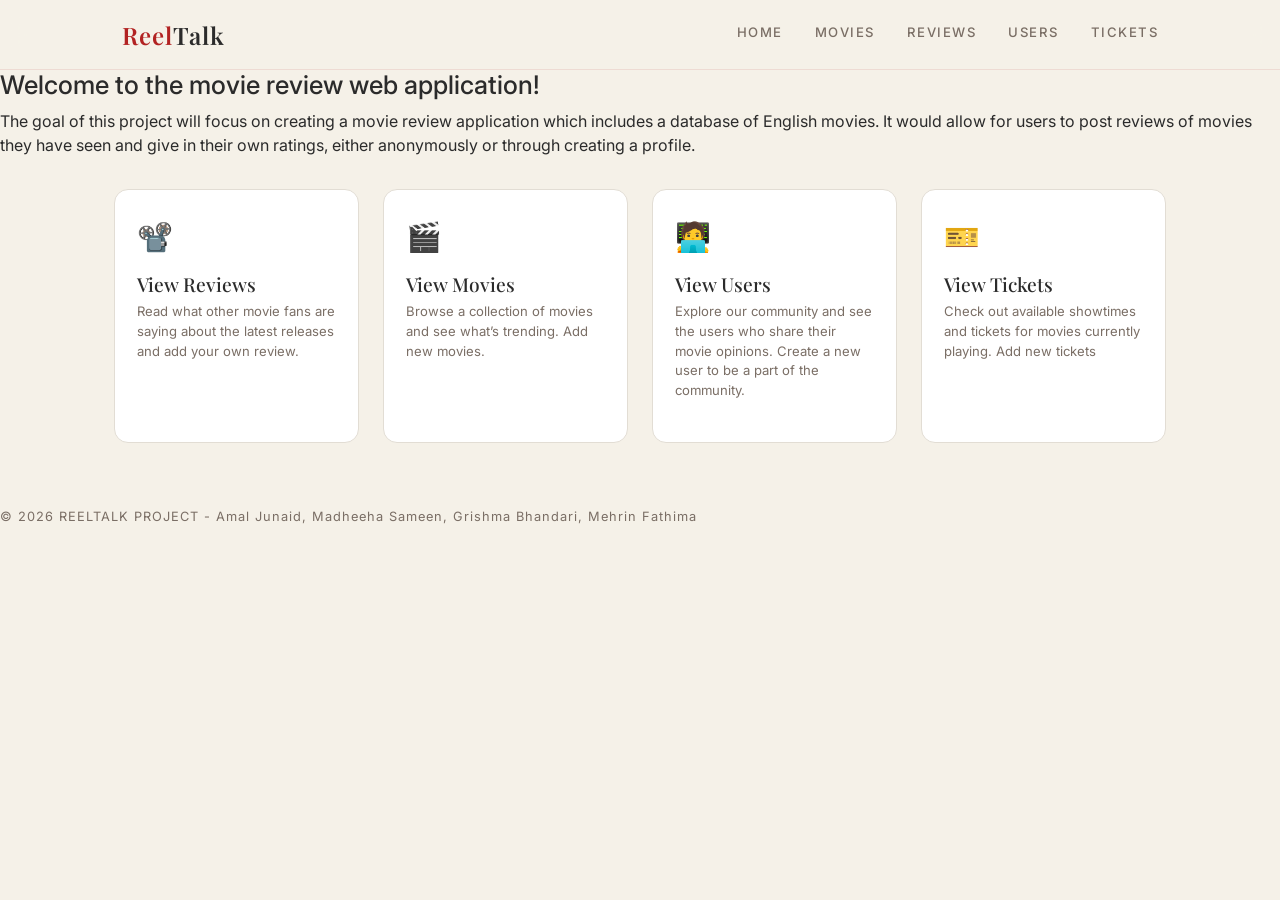
<file: Project/src/main/resources/static/index.html>
<!DOCTYPE html>
<html lang="en">
<head>
    <meta charset="UTF-8">
    <meta name="viewport" content="width=device-width, initial-scale=1.0">
    <title>ReelTalk</title>
    <link href="https://cdn.jsdelivr.net/npm/bootstrap@5.3.2/dist/css/bootstrap.min.css" rel="stylesheet">
    <link href="https://fonts.googleapis.com/css2?family=Playfair+Display:wght@400;500;600&family=Inter:wght@300;400;500&display=swap" rel="stylesheet">
    <link rel="stylesheet" href="css/style.css">
</head>
<body>

<nav class="navbar">
    <div class="nav-content">
        <a href="/" class="nav-logo">Reel<span>Talk</span></a>

        <div class="nav-links">
            <a href="/">Home</a>
            <a href="/movies.html">Movies</a>
            <a href="/reviews.html">Reviews</a>
            <a href="/users.html">Users</a>
            <a href="/tickets.html">Tickets</a>
        </div>
    </div>
</nav>

<div class="header-container">
    <h2 style="font-size: 1.6rem">Welcome to the movie review web application!</h2>
    <div class="subtitle">The goal of this project will focus on creating a movie review application which includes a database of English movies. It would allow for users to post reviews of movies they have seen and give in their own ratings, either anonymously or through creating a profile.</div>
</div>

<!-- The Grid Layout -->
<div class="main-dashboard">


    <a href="/reviews.html" class="nav-card">
        <div class="icon-placeholder">📽️</div>
        <h3>View Reviews</h3>
        <p>Read what other movie fans are saying about the latest releases and add your own review.</p>
    </a>

    <a href="/movies.html" class="nav-card">
        <div class="icon-placeholder">🎬</div>
        <h3>View Movies</h3>
        <p>Browse a collection of movies and see what’s trending. Add new movies.</p>
    </a>

    <a href="/users.html" class="nav-card">
        <div class="icon-placeholder">🧑‍💻</div>
        <h3>View Users</h3>
        <p>Explore our community and see the users who share their movie opinions. Create a new user to be a part of the community.</p>
    </a>

    <a href="/tickets.html" class="nav-card">
        <div class="icon-placeholder">🎫</div>
        <h3>View Tickets</h3>
        <p>Check out available showtimes and tickets for movies currently playing. Add new tickets</p>
    </a>


</div>

<div style="margin-top: 4rem; color: var(--text-muted); font-size: 0.8rem; letter-spacing: 1px;">
    © 2026 REELTALK PROJECT - Amal Junaid, Madheeha Sameen, Grishma Bhandari, Mehrin Fathima
</div>

</body>
</html>
</file>
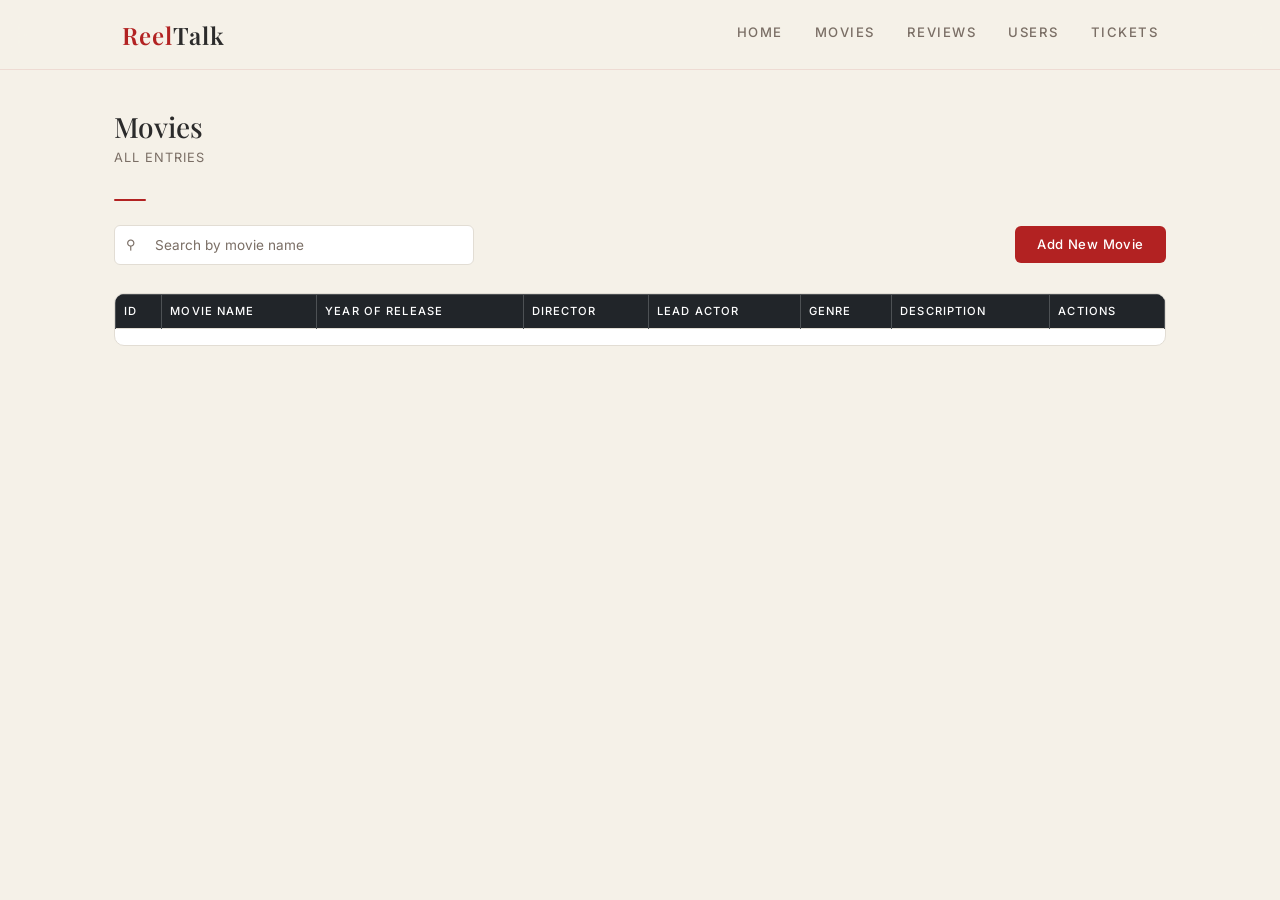
<file: Project/src/main/resources/static/movies.html>
<!DOCTYPE html>
<html lang="en">
<head>
    <!-- Name: Amal Junaid -->
    <!-- ID: 751008715 -->
    <meta charset="UTF-8">
    <title>Movies</title>
    <link href="https://cdn.jsdelivr.net/npm/bootstrap@5.3.2/dist/css/bootstrap.min.css" rel="stylesheet">
    <link href="https://fonts.googleapis.com/css2?family=Playfair+Display:wght@400;500;600&family=Inter:wght@300;400;500&display=swap" rel="stylesheet">
    <link rel="stylesheet" href="css/style.css">
    <script src="https://code.jquery.com/jquery-3.6.0.min.js"></script>
</head>
<body>
<nav class="navbar">
    <div class="nav-content">
        <a href="/" class="nav-logo">Reel<span>Talk</span></a>

        <div class="nav-links">
            <a href="/">Home</a>
            <a href="/movies.html">Movies</a>
            <a href="/reviews.html">Reviews</a>
            <a href="/users.html">Users</a>
            <a href="/tickets.html">Tickets</a>
        </div>
    </div>
</nav>

<div class="page-wrapper">
    <h1 class="page-title">Movies</h1>
    <p class="page-subtitle">All entries</p>
    <div class="red-rule"></div>
    <div class="toolbar">
        <div class="search-wrap">
            <span class="search-icon">&#9906;</span>
            <!-- Search -->
            <input type="text" id="searchInput" placeholder="Search by movie name">
        </div>
        <!-- Add Button -->
        <button class="btn-add" id="addBtn">Add New Movie</button>
    </div>


    <!-- Table -->
    <div class="table-card">
        <table class="table table-bordered table-hover">
            <thead class="table-dark">
            <tr>
                <th>ID</th>
                <th>Movie Name</th>
                <th>Year of Release</th>
                <th>Director</th>
                <th>Lead Actor</th>
                <th>Genre</th>
                <th>Description</th>
                <th>Actions</th>
            </tr>
            </thead>
            <tbody id="movieTable"></tbody>
        </table>
    </div>
    <!-- Form -->
    <div id="movieForm" class="modal-content" style="display:none;">
        <input type="hidden" id="movieId">

        <div>
            <label for="movieName">Movie Name</label>
            <input type="text" id="movieName" class="form-control" placeholder="Name of movie">
        </div>
        <div>
            <label for="releaseYear">Year of Release</label>
            <input type="number" id="releaseYear" class="form-control" placeholder="Movie release year">
        </div>
        <div>
            <label for="director">Director</label>
            <input type="text" id="director" class="form-control" placeholder="Movie director">
        </div>
        <div>
            <label for="leadActor">Lead Actor</label>
            <input type="text" id="leadActor" class="form-control" placeholder="Lead actor">
        </div>
        <div>
            <label for="genre">Genre</label>
            <input type="text" id="genre" class="form-control" placeholder="Movie genre">
        </div>
        <div>
            <label for="description">Description</label>
            <input type="text" id="description" class="form-control" placeholder="Movie premise">
        </div>

        <button class="btn btn-success" id="saveBtn">Save</button>
        <button class="btn btn-secondary" id="cancelBtn">Cancel</button>
    </div>

</div>
<script>
    const API_URL = "http://localhost:8080/api/movies";

    //function for loading rows into table
    function loadMovies(){
        $.get(API_URL,function(data){
            let rows="";
            data.forEach(movie => {
                rows+=`
                <tr>
                <td>${movie.id}</td>
                <td>${movie.movieName}</td>
                <td>${movie.releaseYear}</td>
                <td>${movie.director}</td>
                <td>${movie.leadActor}</td>
                <td>${movie.genre}</td>
                <td>${movie.description}</td>
                <td>
                    <button class="btn btn-warning btn-sm editBtn" data-id="${movie.id}">Edit</button>
                    <button class="btn btn-danger btn-sm deleteBtn" data-id="${movie.id}">Delete</button>
                </td>
                </tr>
                `;
            });
            $("#movieTable").html(rows);
        });
    }

    // Deleting a record
    $(document).on("click", ".deleteBtn", function() {
        let id = $(this).data("id");

        $.ajax({
            url: `${API_URL}/${id}`,
            type: "DELETE",
            success: function() {
                loadMovies();
            }
        });
    });
    // Editing a record button
    $(document).on("click", ".editBtn", function() {
        let id = $(this).data("id");

        $.get(`${API_URL}/${id}`, function(movie) {
            $("#movieId").val(movie.id);
            $("#movieName").val(movie.movieName);
            $("#releaseYear").val(movie.releaseYear);
            $("#director").val(movie.director);
            $("#leadActor").val(movie.leadActor);
            $("#genre").val(movie.genre);
            $("#description").val(movie.description);


            $("#movieForm").show();
        });
    });
    // Searching using movie name
    $("#searchInput").on("input", function() {
        let query = $(this).val();

        if (query === "") {
            loadMovies();
            return;
        }

        $.get(`${API_URL}/search?name=${query}`, function(data) {
            let rows = "";
            data.forEach(movie => {
                rows += `
                <tr>
                <td>${movie.id}</td>
                <td>${movie.movieName}</td>
                <td>${movie.releaseYear}</td>
                <td>${movie.director}</td>
                <td>${movie.leadActor}</td>
                <td>${movie.genre}</td>
                <td>${movie.description}</td>
                    <td>
                        <button class="btn btn-warning btn-sm editBtn" data-id="${movie.id}">Edit</button>
                        <button class="btn btn-danger btn-sm deleteBtn" data-id="${movie.id}">Delete</button>
                    </td>
                </tr>
            `;
            });
            $("#movieTable").html(rows);
        });
    });

    //showing form when add button is clicked
    $("#addBtn").click(function (){
        $("#movieId").val("");
        $("#movieName").val("");
        $("#releaseYear").val("");
        $("#director").val("");
        $("#leadActor").val("");
        $("#genre").val("");
        $("#description").val("");


        $("#movieForm").show();
    });

    //saving changes when form filled for adding new or updating existing movie
    $("#saveBtn").click(function() {
        console.log("Save button clicked");
        let id = $("#movieId").val();

        let movie = {
            movieName: $("#movieName").val(),
            releaseYear: parseInt($("#releaseYear").val()),
            director: $("#director").val(),
            leadActor: $("#leadActor").val(),
            genre: $("#genre").val(),
            description: $("#description").val()
        };
        if (!movie.movieName) {
            alert("Movie name is required");
            return;
        }

        if (!movie.releaseYear || isNaN(movie.releaseYear)) {
            alert("Valid release year is required");
            return;
        }

        if (!movie.director) {
            alert("Director is required");
            return;
        }

        if (!movie.leadActor){
            alert("Lead Actor is required")
            return;
        }

        if (!movie.genre){
            alert("Genre is required")
            return;
        }

        if (!movie.description){
            alert("description is required")
            return;
        }


        if (id) {
            //updating existing
            $.ajax({
                url: `${API_URL}/${id}`,
                type: "PUT",
                contentType: "application/json",
                data: JSON.stringify(movie),
                success: function() {
                    loadMovies();
                    $("#movieForm").hide();
                }
            });
        } else {
            //creating new
            $.ajax({
                url: API_URL,
                type: "POST",
                contentType: "application/json",
                data: JSON.stringify(movie),
                success: function() {
                    loadMovies();
                    $("#movieForm").hide();
                }
            });
        }
    });
    //cancelling form
    $("#cancelBtn").click(function (){
        console.log("Save button clicked");
        $("#movieForm").hide();
    });

    //loading table when web app loads
    $(document).ready(function (){
        loadMovies();
    });

</script>
</body>
</html>
</file>
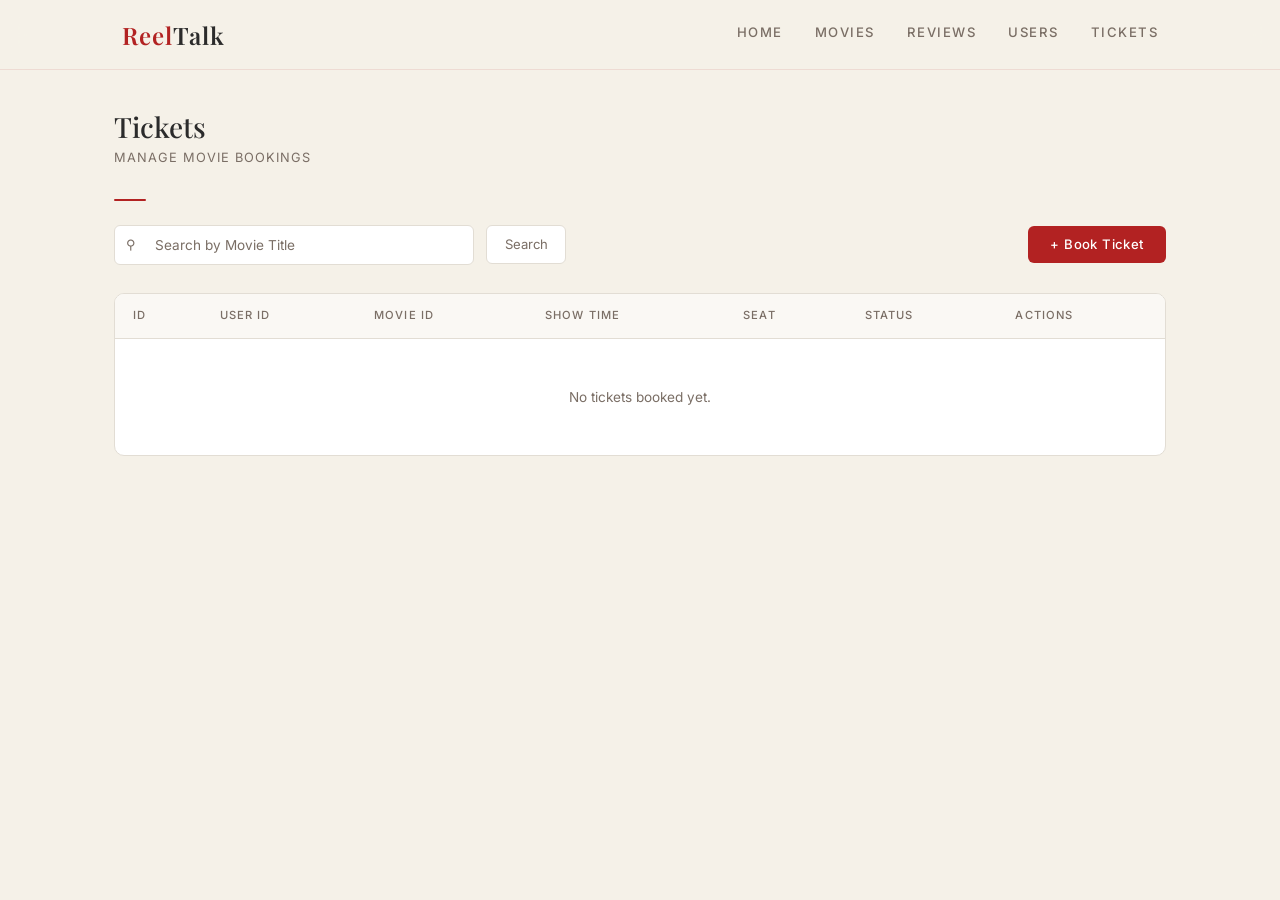
<file: Project/src/main/resources/static/tickets.html>
<!--GRISHMA BHANDARI 761001853-->
<!DOCTYPE html>
<html lang="en">
<head>
    <meta charset="UTF-8">
    <meta name="viewport" content="width=device-width, initial-scale=1.0">
    <title>ReelTalk - Tickets</title>

    <link href="https://cdn.jsdelivr.net/npm/bootstrap@5.3.2/dist/css/bootstrap.min.css" rel="stylesheet">
    <link href="https://fonts.googleapis.com/css2?family=Playfair+Display:wght@400;500;600&family=Inter:wght@300;400;500&display=swap" rel="stylesheet">
    <link rel="stylesheet" href="css/style.css">

    <script src="https://code.jquery.com/jquery-3.7.1.min.js"></script>
</head>

<body>

<nav class="navbar">
    <div class="nav-content">
        <a href="index.html" class="nav-logo">Reel<span>Talk</span></a>

        <div class="nav-links">
            <a href="index.html">Home</a>
            <a href="movies.html">Movies</a>
            <a href="reviews.html">Reviews</a>
            <a href="users.html">Users</a>
            <a href="tickets.html">Tickets</a>
        </div>
    </div>
</nav>

<div class="page-wrapper">

    <h1 class="page-title">Tickets</h1>
    <p class="page-subtitle">Manage movie bookings</p>

    <div class="red-rule"></div>

    <div class="toolbar">
        <div class="search-wrap">
            <span class="search-icon">&#9906;</span>
            <input type="text" id="searchInput" placeholder="Search by Movie Title">
        </div>

        <button type="button" class="btn-search" id="searchBtn">Search</button>
        <button type="button" class="btn-add" id="addBtn">+ Book Ticket</button>
    </div>

    <div class="table-card">
        <table>
            <thead>
            <tr>
                <th>ID</th>
                <th>User ID</th>
                <th>Movie ID</th>
                <th>Show Time</th>
                <th>Seat</th>
                <th>Status</th>
                <th>Actions</th>
            </tr>
            </thead>

            <tbody id="ticketTable">
            <tr>
                <td colspan="7" class="empty-state">No tickets booked yet.</td>
            </tr>
            </tbody>
        </table>
    </div>

</div>

<div class="modal fade" id="ticketModal" tabindex="-1">
    <div class="modal-dialog modal-dialog-centered">
        <div class="modal-content">

            <div class="modal-header">
                <h5 class="modal-title">Ticket Form</h5>
                <button type="button" class="btn-close" data-bs-dismiss="modal"></button>
            </div>

            <div class="modal-body">

                <input type="hidden" id="ticketId">

                <div class="mb-3">
                    <label>User ID</label>
                    <input type="number" class="form-control" id="userId" placeholder="Enter user ID">
                </div>

                <div class="mb-3">
                    <label>Movie ID</label>
                    <input type="number" class="form-control" id="movieId" placeholder="Enter movie ID">
                </div>

                <div class="mb-3">
                    <label>Show Time</label>
                    <input type="datetime-local" class="form-control" id="showTime">
                </div>

                <div class="mb-3">
                    <label>Seat</label>
                    <input type="text" class="form-control" id="seat" placeholder="A1">
                </div>

            </div>

            <div class="modal-footer d-flex gap-2">
                <button type="button" class="btn-save" id="saveBtn">Save</button>
                <button type="button" class="btn-cancel" data-bs-dismiss="modal">Cancel</button>
            </div>

        </div>
    </div>
</div>

<script src="https://cdn.jsdelivr.net/npm/bootstrap@5.3.2/dist/js/bootstrap.bundle.min.js"></script>

<script>
    const API_URL = "http://localhost:8080/api/tickets";
    let ticketModal;

    function getUserId(t) {
        if (t.user) {
            return t.user.userId || t.user.id || "";
        }
        return "";
    }

    function getMovieId(t) {
        if (t.movie) {
            return t.movie.movieId || t.movie.id || "";
        }
        return "";
    }

    function displayTickets(data) {
        if (!data || data.length === 0) {
            $("#ticketTable").html(`
            <tr>
                <td colspan="7" class="empty-state">No tickets found.</td>
            </tr>
        `);
            return;
        }

        let rows = "";

        data.forEach(function(t) {
            rows += `
        <tr>
            <td>${t.id}</td>
            <td>${getUserId(t)}</td>
            <td>${getMovieId(t)}</td>
            <td>${t.showTime ? new Date(t.showTime).toLocaleString() : ""}</td>
            <td>${t.seat || ""}</td>
            <td>Booked</td>
            <td>
                <button type="button" class="btn btn-sm btn-warning editBtn" data-id="${t.id}">Edit</button>
                <button type="button" class="btn btn-sm btn-danger deleteBtn" data-id="${t.id}">Delete</button>
            </td>
        </tr>
        `;
        });

        $("#ticketTable").html(rows);
    }

    function loadTickets() {
        $.ajax({
            url: API_URL,
            type: "GET",
            success: function(data) {
                displayTickets(data);
            },
            error: function(err) {
                alert("Could not load tickets. Make sure Spring Boot is running.");
                console.log(err);
            }
        });
    }

    $(document).ready(function() {

        ticketModal = new bootstrap.Modal(document.getElementById("ticketModal"));

        loadTickets();

        $("#addBtn").click(function() {
            $("#ticketId").val("");
            $("#userId").val("");
            $("#movieId").val("");
            $("#showTime").val("");
            $("#seat").val("");

            $("#userId").prop("disabled", false);
            $("#movieId").prop("disabled", false);

            ticketModal.show();
        });

        $("#saveBtn").click(function() {
            let id = $("#ticketId").val();

            let userId = parseInt($("#userId").val());
            let movieId = parseInt($("#movieId").val());

            let ticket = {
                showTime: $("#showTime").val(),
                seat: $("#seat").val()
            };

            if (!userId || !movieId || !ticket.showTime || !ticket.seat) {
                alert("All fields are required");
                return;
            }

            if (id) {
                $.ajax({
                    url: `${API_URL}/${id}`,
                    type: "PUT",
                    contentType: "application/json",
                    data: JSON.stringify(ticket),
                    success: function() {
                        loadTickets();
                        ticketModal.hide();
                    },
                    error: function(err) {
                        alert("Update failed");
                        console.log(err);
                    }
                });
            } else {
                $.ajax({
                    url: `${API_URL}?userId=${userId}&movieId=${movieId}`,
                    type: "POST",
                    contentType: "application/json",
                    data: JSON.stringify(ticket),
                    success: function() {
                        loadTickets();
                        ticketModal.hide();
                    },
                    error: function(err) {
                        alert("Booking failed. Check if User ID and Movie ID exist.");
                        console.log(err);
                    }
                });
            }
        });

        $("#searchBtn").click(function() {
            let title = $("#searchInput").val().trim();

            if (title === "") {
                loadTickets();
                return;
            }

            $.ajax({
                url: `${API_URL}/search?title=${encodeURIComponent(title)}`,
                type: "GET",
                success: function(data) {
                    displayTickets(data);
                },
                error: function(err) {
                    alert("Search failed");
                    console.log(err);
                }
            });
        });

        $("#searchInput").on("input", function() {
            if ($(this).val().trim() === "") {
                loadTickets();
            }
        });

        $(document).on("click", ".editBtn", function() {
            let id = $(this).data("id");

            $.ajax({
                url: `${API_URL}/${id}`,
                type: "GET",
                success: function(t) {
                    $("#ticketId").val(t.id);
                    $("#userId").val(getUserId(t));
                    $("#movieId").val(getMovieId(t));
                    $("#showTime").val(t.showTime ? t.showTime.substring(0, 16) : "");
                    $("#seat").val(t.seat);

                    $("#userId").prop("disabled", true);
                    $("#movieId").prop("disabled", true);

                    ticketModal.show();
                },
                error: function(err) {
                    alert("Could not load ticket");
                    console.log(err);
                }
            });
        });

        $(document).on("click", ".deleteBtn", function() {
            let id = $(this).data("id");

            $.ajax({
                url: `${API_URL}/${id}`,
                type: "DELETE",
                success: function() {
                    loadTickets();
                },
                error: function(err) {
                    alert("Delete failed");
                    console.log(err);
                }
            });
        });

    });
</script>
</body>
</html>
</file>
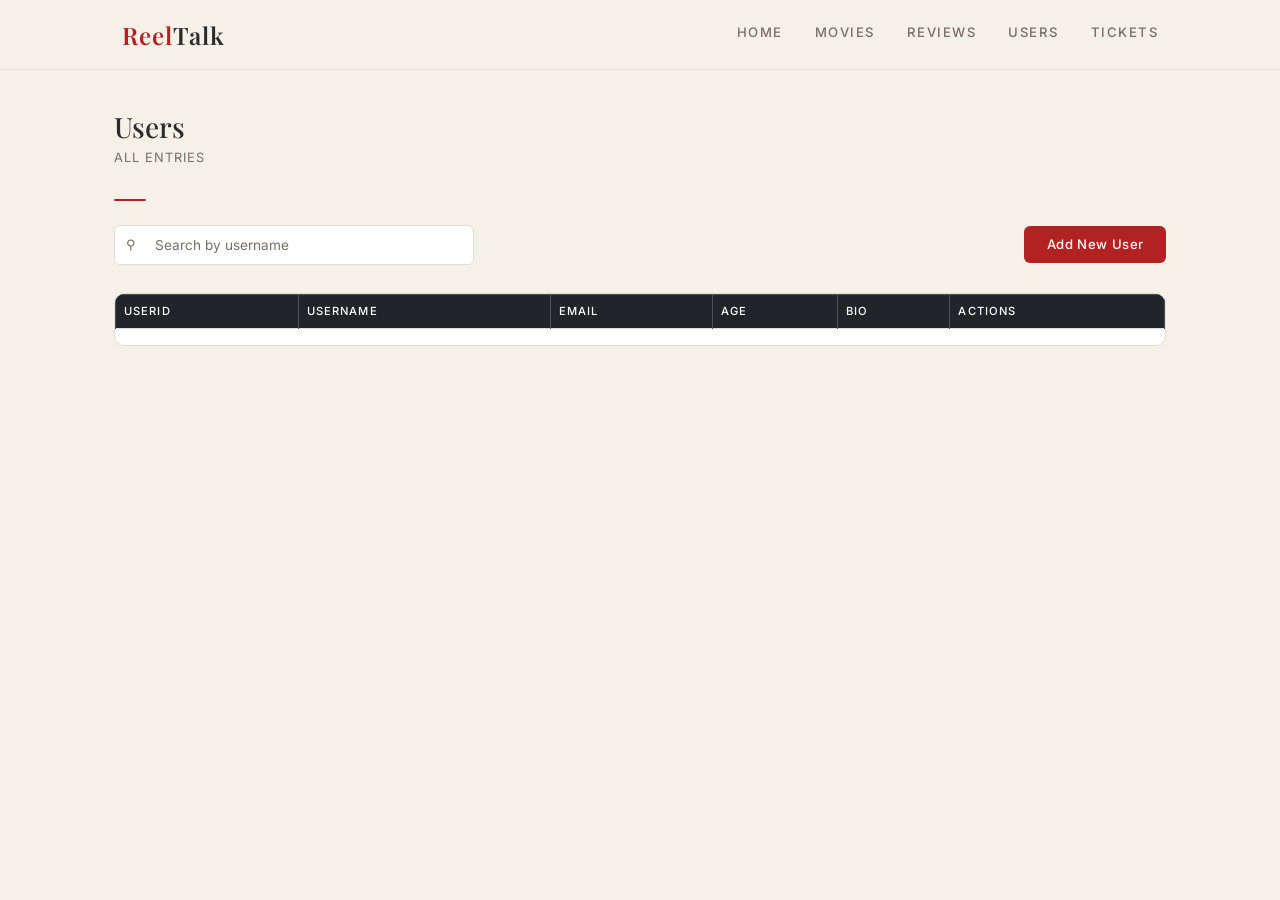
<file: Project/src/main/resources/static/users.html>
<!DOCTYPE html>
<html lang="en">
<head>

    <!-- Name: Madheeha sameen -->
    <!-- ID : 764002947 -->
    <meta charset="UTF-8">
    <meta name =  "viewport" content="width=device-width, initial-scale=1.0">
    <title>User Profile</title>

    <link href="https://cdn.jsdelivr.net/npm/bootstrap@5.3.2/dist/css/bootstrap.min.css" rel="stylesheet">
    <script src="https://code.jquery.com/jquery-3.6.0.min.js"></script>
    <link href="https://fonts.googleapis.com/css2?family=Playfair+Display:wght@400;500;600&family=Inter:wght@300;400;500&display=swap" rel="stylesheet">
    <link rel="stylesheet" href="css/style.css">
</head>
<body>

<nav class="navbar">
    <div class="nav-content">
        <a href="/" class="nav-logo">Reel<span>Talk</span></a>

        <div class="nav-links">
            <a href="/">Home</a>
            <a href="/movies.html">Movies</a>
            <a href="/reviews.html">Reviews</a>
            <a href="/users.html">Users</a>
            <a href="/tickets.html">Tickets</a>
        </div>
    </div>
</nav>

<div class="page-wrapper">

    <h1 class="page-title">Users</h1>
    <p class="page-subtitle">All entries</p>
    <div class="red-rule"></div>

    <div class="toolbar">

        <div class="search-wrap">
            <span class="search-icon">&#9906;</span>

            <input type="text" id="searchInput" placeholder="Search by username">
        </div>

        <button class="btn-add" id="addBtn">Add New User</button>
    </div>

    <div class="table-card">
        <table class="table table-bordered table-hover">
            <thead class="table-dark">
            <tr>
                <th>userID</th>
                <th>Username</th>
                <th>Email</th>
                <th>Age</th>
                <th>Bio</th>
                <th>Actions</th>

            </tr>
            </thead>

            <tbody id="userTable"></tbody>
        </table>
    </div>

    
    <div id="userForm" class="modal-content" style="display:none;">

        <input type="hidden" id="userId">

        <div>
            <label for="username">Username</label>
            <input type="text" id="username" class="form-control">
        </div>

        <div>
            <label for="email">Email</label>
            <input type="email" id="email" class="form-control">
        </div>

        <div>
            <label for="age">Age</label>
            <input type="number" id="age" class="form-control">
        </div>

        <div>
            <label for="bio">Bio</label>
            <input type="text" id="bio" class="form-control">
        </div>

        <button class="btn btn-success" id="saveBtn">Save</button>
        <button class="btn btn-secondary" id="cancelBtn">Cancel</button>
    </div>

</div>


<script>
    const API_URL = "http://localhost:8080/api/UserProfiles";


    // LOAD USERS
    function loadUsers(){
        $.get(API_URL,function(data){
            let rows="";
            data.forEach(user => {
                rows+=`
            <tr>
            <td>${user.userId}</td>
            <td>${user.username}</td>
            <td>${user.email}</td>
            <td>${user.age}</td>
            <td>${user.bio}</td>
            <td>
                <button class="btn btn-warning btn-sm editBtn" data-id="${user.userId}">Edit</button>
                <button class="btn btn-danger btn-sm deleteBtn" data-id="${user.userId}">Delete</button>
            </td>
            </tr>
            `;
            });
            $("#userTable").html(rows);
        });
    }


    // DELETE
    $(document).on("click", ".deleteBtn", function() {
        let id = $(this).data("id");

        $.ajax({
            url: `${API_URL}/${id}`,
            type: "DELETE",
            success: function() {
                loadUsers();
            }
        });
    });


    // EDIT
    $(document).on("click", ".editBtn", function() {
        let id = $(this).data("id");

        $.get(`${API_URL}/${id}`, function(user) {

            $("#userId").val(user.userId);
            $("#username").val(user.username);
            $("#email").val(user.email);
            $("#age").val(user.age);
            $("#bio").val(user.bio);

            $("#userForm").show();
        });
    });

    $("#addBtn").click(function() {
    $("#userId").val("");
    $("#username").val("");
    $("#email").val("");
    $("#age").val("");
    $("#bio").val("");

    $("#userForm").show();
});


    // SEARCH
    $("#searchInput").on("input", function() {
        let query = $(this).val();

        if (query === "") {
            loadUsers();
            return;
        }

        $.get(`${API_URL}/search?name=${query}`, function(data) {

            let rows = "";

            data.forEach(user => {
                rows += `
            <tr>
            <td>${user.userId}</td>
            <td>${user.username}</td>
            <td>${user.email}</td>
            <td>${user.age}</td>
            <td>${user.bio}</td>
            <td>
                <button class="btn btn-warning btn-sm editBtn" data-id="${user.userId}">Edit</button>
                <button class="btn btn-danger btn-sm deleteBtn" data-id="${user.userId}">Delete</button>
            </td>
            </tr>
            `;
            });

            $("#userTable").html(rows);
        });
    });

    //saving changes when form filled for adding new or updating existing user
    $("#saveBtn").click(function() {
        console.log("Save button clicked");

        let id = $("#userId").val();

        let user = {
            username: $("#username").val(),
            email: $("#email").val(),
            age: ($("#age").val()),
            bio: $("#bio").val()
        };

        if (!user.username) {
            alert("Username is required");
            return;
        }

        if (!user.email) {
            alert("Email is required");
            return;
        }

        if (!user.age || isNaN(user.age)) {
            alert("Valid age is required");
            return;
        }

        if (!user.bio) {
            alert("Bio is required");
            return;
        }

        if (id) {
            //updating existing
            $.ajax({
                url: `${API_URL}/${id}`,
                type: "PUT",
                contentType: "application/json",
                data: JSON.stringify(user),
                success: function() {
                    loadUsers();
                    $("#userForm").hide();
                }
            });
        } else {
            //creating new
            $.ajax({
                url: API_URL,
                type: "POST",
                contentType: "application/json",
                data: JSON.stringify(user),
                success: function() {
                    loadUsers();
                    $("#userForm").hide();
                }
            });
        }
    });


    //cancelling form
    $("#cancelBtn").click(function () {
        console.log("Save button clicked");
        $("#userForm").hide();
    });


    //loading table when web app loads
    $(document).ready(function () {
        loadUsers();
    });



</script>
</body>
</html>
</file>
<file: Project/src/main/resources/static/css/style.css>
/* src/main/resources/static/css/style.css */
:root {
    --bg-dark: #F5F1E8;
    --bg-card: #FFFFFF;
    --primary-neon: #B22222;
    --accent-neon: #D64545;
    --text-main: #2B2B2B;
    --text-muted: #7A6E65;
    --border: #E2DDD4;
}

* { box-sizing: border-box; margin: 0; padding: 0; }

body {
    background-color: var(--bg-dark);
    font-family: 'Inter', sans-serif;
    color: var(--text-main);
    min-height: 100vh;
    padding-top: 70px;
}

/* ── Header ── */
.site-header {
    background: var(--bg-card);
    border-bottom: 1px solid var(--border);
    padding: 1.25rem 2.5rem;
    display: flex;
    align-items: center;
    justify-content: space-between;
}

.site-brand {
    font-family: 'Playfair Display', serif;
    font-size: 1.5rem;
    font-weight: 600;
    color: var(--text-main);
    letter-spacing: 0.01em;
}

.site-brand span {
    color: var(--primary-neon);
}

.site-tagline {
    font-size: 0.7rem;
    letter-spacing: 0.15em;
    text-transform: uppercase;
    color: var(--text-muted);
    margin-top: 2px;
}

/* ── Page wrapper ── */
.page-wrapper {
    max-width: 1100px;
    margin: 0 auto;
    padding: 2.5rem 1.5rem;
}

.page-title {
    font-family: 'Playfair Display', serif;
    font-size: 1.75rem;
    font-weight: 500;
    color: var(--text-main);
    margin-bottom: 0.25rem;
}

.page-subtitle {
    font-size: 0.8rem;
    color: var(--text-muted);
    letter-spacing: 0.08em;
    text-transform: uppercase;
    margin-bottom: 2rem;
}

/* ── Toolbar ── */
.toolbar {
    display: flex;
    gap: 0.75rem;
    margin-bottom: 1.75rem;
    align-items: center;
}

.search-wrap {
    position: relative;
    flex: 1;
    max-width: 360px;
}

.search-wrap input {
    width: 100%;
    background: var(--bg-card);
    border: 1px solid var(--border);
    border-radius: 6px;
    padding: 0.55rem 1rem 0.55rem 2.5rem;
    font-size: 0.85rem;
    color: var(--text-main);
    font-family: 'Inter', sans-serif;
    outline: none;
    transition: border-color 0.2s;
}

.search-wrap input::placeholder { color: var(--text-muted); }
.search-wrap input:focus { border-color: var(--primary-neon); }

.search-icon {
    position: absolute;
    left: 0.75rem;
    top: 50%;
    transform: translateY(-50%);
    color: var(--text-muted);
    font-size: 0.8rem;
}

.btn-search {
    background: var(--bg-card);
    border: 1px solid var(--border);
    border-radius: 6px;
    padding: 0.55rem 1.1rem;
    font-size: 0.82rem;
    color: var(--text-muted);
    font-family: 'Inter', sans-serif;
    cursor: pointer;
    transition: all 0.2s;
}

.btn-search:hover {
    border-color: var(--primary-neon);
    color: var(--primary-neon);
}

.btn-add {
    background: var(--primary-neon);
    border: none;
    border-radius: 6px;
    padding: 0.55rem 1.4rem;
    font-size: 0.82rem;
    font-weight: 500;
    color: #fff;
    font-family: 'Inter', sans-serif;
    cursor: pointer;
    letter-spacing: 0.03em;
    transition: background 0.2s;
    margin-left: auto;
}

.btn-add:hover { background: var(--accent-neon); }

.navbar {
    position: fixed;
    top: 0;
    left: 0;
    width: 100%;
    height: 70px;
    background: rgba(245, 241, 232, 0.85);
    backdrop-filter: blur(15px);
    -webkit-backdrop-filter: blur(15px);
    border-bottom: 1px solid rgba(178, 34, 34, 0.1);
    display: flex;
    align-items: center;
    justify-content: center;
    z-index: 1000;
}

.nav-content {
    width: 100%;
    max-width: 1100px;
    display: flex;
    justify-content: space-between;
    align-items: center;
    padding: 0 2rem;
}

.nav-logo {
    text-decoration: none;
    color: var(--primary-neon);
    font-family: 'Playfair Display', serif;
    font-weight: 600;
    font-size: 1.5rem;
    letter-spacing: 1px;
    transition: color 0.3s ease;
}

.nav-logo span {
    color: var(--text-main);
}

.nav-logo:hover {
    color: var(--accent-neon);
}

.nav-links {
    display: flex;
    gap: 2rem;
}

.nav-links a {
    text-decoration: none;
    color: var(--text-muted);
    font-size: 0.82rem;
    font-weight: 500;
    text-transform: uppercase;
    letter-spacing: 1.5px;
    transition: color 0.25s ease;
    padding-bottom: 2px;
    border-bottom: 1.5px solid transparent;
}

.nav-links a:hover {
    color: var(--text-main);
}

.nav-links a.active {
    color: var(--primary-neon);
    border-bottom-color: var(--primary-neon);
}

/* ── Table card ── */
.table-card {
    background: var(--bg-card);
    border: 1px solid var(--border);
    border-radius: 10px;
    overflow: hidden;
}

table {
    width: 100%;
    border-collapse: collapse;
    font-size: 0.84rem;
}

thead tr {
    background: #FAF8F4;
    border-bottom: 1px solid var(--border);
}

thead th {
    padding: 0.85rem 1.1rem;
    font-size: 0.7rem;
    font-weight: 500;
    letter-spacing: 0.1em;
    text-transform: uppercase;
    color: var(--text-muted);
    white-space: nowrap;
}

tbody tr {
    border-bottom: 1px solid #F0ECE4;
    transition: background 0.15s;
}

tbody tr:last-child { border-bottom: none; }
tbody tr:hover { background: #FBF9F5; }

tbody td {
    padding: 0.9rem 1.1rem;
    color: var(--text-main);
    vertical-align: middle;
}

.review-text-cell {
    max-width: 220px;
    overflow: hidden;
    text-overflow: ellipsis;
    white-space: nowrap;
    color: var(--text-main);
}

/* ── Rating badge ── */
.rating-badge {
    display: inline-flex;
    align-items: center;
    gap: 4px;
    background: #FDF5F5;
    color: var(--primary-neon);
    border: 1px solid #F0CECE;
    border-radius: 20px;
    padding: 2px 10px;
    font-size: 0.78rem;
    font-weight: 500;
}

/* ── ID chip ── */
.id-chip {
    font-size: 0.72rem;
    color: var(--text-muted);
    background: #F5F1E8;
    border-radius: 4px;
    padding: 2px 7px;
}

/* ── Action buttons ── */
.btn-edit, .btn-delete {
    border: none;
    border-radius: 5px;
    padding: 4px 12px;
    font-size: 0.75rem;
    font-family: 'Inter', sans-serif;
    cursor: pointer;
    font-weight: 500;
    transition: all 0.15s;
}

.btn-edit {
    background: #F5F1E8;
    color: var(--text-muted);
    margin-right: 4px;
}

.btn-edit:hover {
    background: #EDE8DC;
    color: var(--text-main);
}

.btn-delete {
    background: #FDF5F5;
    color: var(--primary-neon);
}

.btn-delete:hover {
    background: #F9E5E5;
    color: var(--accent-neon);
}

/* ── Empty state ── */
.empty-state {
    padding: 3rem;
    text-align: center;
    color: var(--text-muted);
    font-size: 0.85rem;
}

/* ── Modal overrides ── */
.modal-content {
    border: 1px solid var(--border);
    border-radius: 12px;
    box-shadow: 0 8px 40px rgba(0,0,0,0.08);
    font-family: 'Inter', sans-serif;
}

.modal-header {
    border-bottom: 1px solid var(--border);
    padding: 1.25rem 1.5rem;
}

.modal-title {
    font-family: 'Playfair Display', serif;
    font-size: 1.15rem;
    font-weight: 500;
    color: var(--text-main);
}

.modal-body {
    padding: 1.5rem;
    display: flex;
    flex-direction: column;
    gap: 0.75rem;
}

.modal-body label {
    font-size: 0.72rem;
    font-weight: 500;
    letter-spacing: 0.08em;
    text-transform: uppercase;
    color: var(--text-muted);
    margin-bottom: 4px;
    display: block;
}

.modal-body .form-control,
.modal-body .form-select {
    border: 1px solid var(--border);
    border-radius: 6px;
    font-size: 0.85rem;
    color: var(--text-main);
    padding: 0.55rem 0.9rem;
    background: var(--bg-card);
    font-family: 'Inter', sans-serif;
    transition: border-color 0.2s;
}

.modal-body .form-control:focus,
.modal-body .form-select:focus {
    border-color: var(--primary-neon);
    box-shadow: 0 0 0 3px rgba(178,34,34,0.08);
}

.modal-footer {
    border-top: 1px solid var(--border);
    padding: 1rem 1.5rem;
}

.btn-save {
    background: var(--primary-neon);
    color: #fff;
    border: none;
    border-radius: 6px;
    padding: 0.55rem 1.5rem;
    font-size: 0.85rem;
    font-weight: 500;
    font-family: 'Inter', sans-serif;
    cursor: pointer;
    transition: background 0.2s;
}

.btn-save:hover { background: var(--accent-neon); }

.btn-cancel {
    background: transparent;
    border: 1px solid var(--border);
    border-radius: 6px;
    padding: 0.55rem 1.2rem;
    font-size: 0.85rem;
    color: var(--text-muted);
    font-family: 'Inter', sans-serif;
    cursor: pointer;
    transition: all 0.15s;
}

.btn-cancel:hover {
    border-color: var(--text-muted);
    color: var(--text-main);
}

/* ── Divider line accent ── */
.red-rule {
    width: 32px;
    height: 2px;
    background: var(--primary-neon);
    margin-bottom: 1.5rem;
    border-radius: 2px;
}

/* ── Dashboard Grid ── */
.main-dashboard {
    max-width: 1100px;
    margin: 2rem auto;
    padding: 0 1.5rem;

    display: grid;
    grid-template-columns: repeat(auto-fit, minmax(240px, 1fr));
    gap: 1.5rem;
}

/* ── Navigation Cards ── */
.nav-card {
    display: block;
    background: var(--bg-card);
    border: 1px solid var(--border);
    border-radius: 14px;
    padding: 1.6rem 1.4rem;
    text-decoration: none;
    color: var(--text-main);

    transition: all 0.25s ease;
    position: relative;
    overflow: hidden;
}

/* subtle hover lift */
.nav-card:hover {
    transform: translateY(-6px);
    border-color: var(--primary-neon);
    box-shadow: 0 10px 30px rgba(0,0,0,0.06);
}

/* icon styling */
.icon-placeholder {
    font-size: 1.8rem;
    margin-bottom: 0.9rem;
}

/* card title */
.nav-card h3 {
    font-family: 'Playfair Display', serif;
    font-size: 1.2rem;
    margin-bottom: 0.4rem;
}

/* description */
.nav-card p {
    font-size: 0.82rem;
    color: var(--text-muted);
    line-height: 1.5;
}

/* accents*/
.nav-card::after {
    content: "";
    position: absolute;
    bottom: 0;
    left: 0;
    width: 0%;
    height: 3px;
    background: var(--primary-neon);
    transition: width 0.3s ease;
}

.nav-card:hover::after {
    width: 100%;
}
</file>
